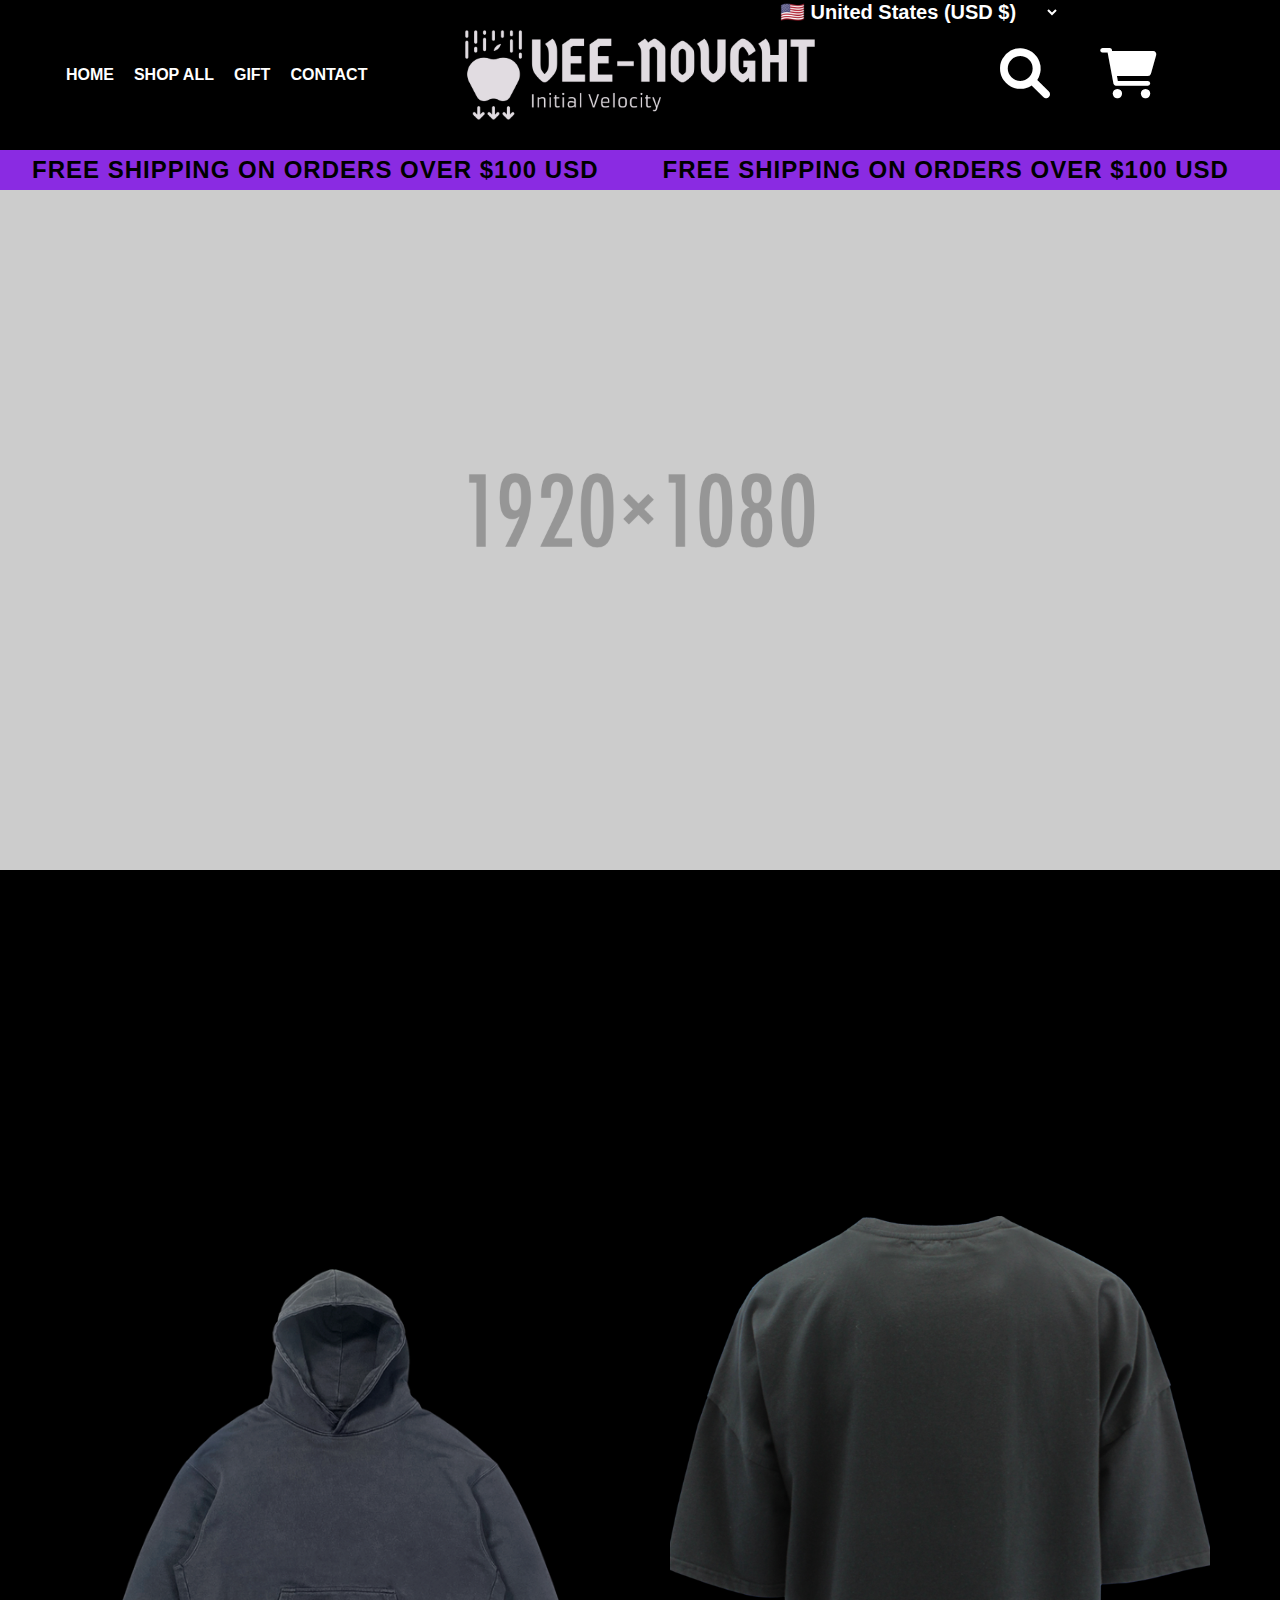
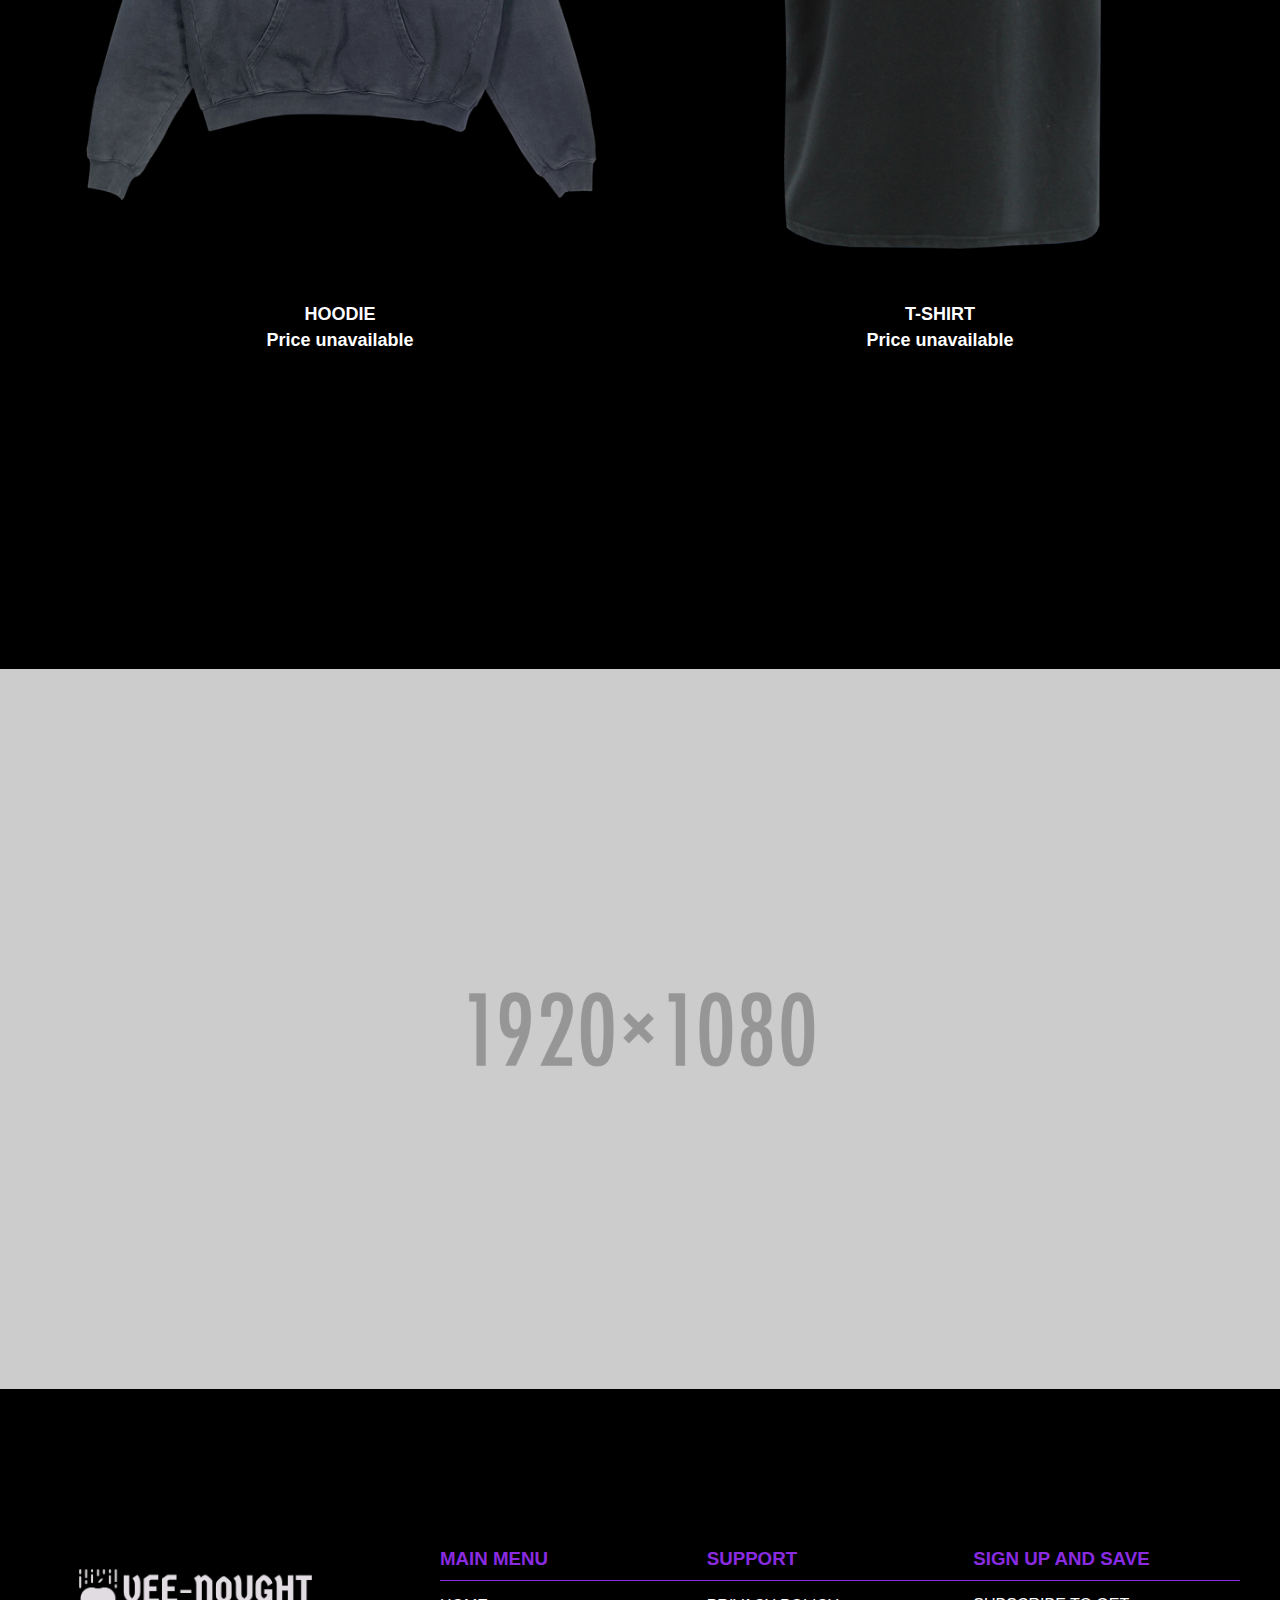
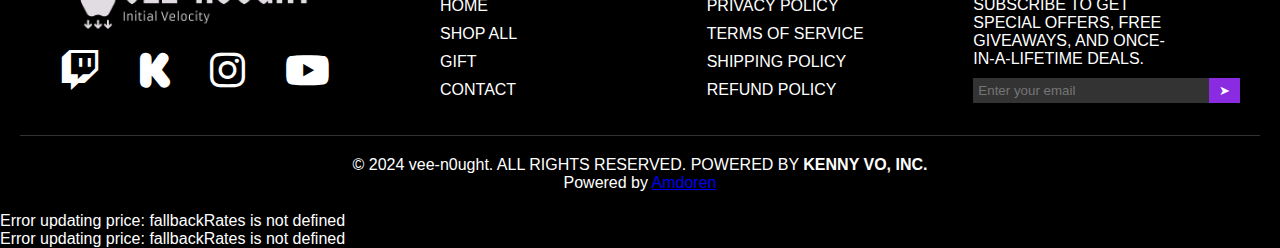
<file: index.html>
<!DOCTYPE html>
<html lang="en">
<head>
    <meta charset="UTF-8">
    <meta name="viewport" content="width=device-width, initial-scale=1.0">
    <title>vee.n0ught Store</title>
    <link rel="stylesheet" href="styles.css">
    <link rel="stylesheet" href="https://cdnjs.cloudflare.com/ajax/libs/font-awesome/6.0.0-beta3/css/all.min.css">
    <script src="scripts.js" defer></script>
    <script src="currency-converter.js" defer></script>
</head>
<body class="homepage">
    <div class="banner">
        <div class="banner-content">
            <h1>FREE SHIPPING ON ORDERS OVER $100 USD</h1>
            <h1>FREE SHIPPING ON ORDERS OVER $100 USD</h1>
            <h1>FREE SHIPPING ON ORDERS OVER $100 USD</h1>
            <h1>FREE SHIPPING ON ORDERS OVER $100 USD</h1>
            <h1>FREE SHIPPING ON ORDERS OVER $100 USD</h1>
            <h1>FREE SHIPPING ON ORDERS OVER $100 USD</h1>
        </div>
    </div>

    <header class="sticky-header">
        <nav class="nav-links">
            <ul>
                <li><a href="index.html">HOME</a></li>
                <li><a href="shop.html">SHOP ALL</a></li>
                <li><a href="gift.html">GIFT</a></li>
                <li><a href="contact.html">CONTACT</a></li>
            </ul>
        </nav>

        <div class="logo-container">
            <img src="images/logo.png" alt="v0 logo" class="logo">
        </div>

        <div class="icons">
            <a href="#" class="search-icon"><i class="fa-solid fa-magnifying-glass"></i></a>
            <a href="#" class="cart-icon"><i class="fa-solid fa-cart-shopping"></i></a>
        </div>
        
        <div class="currency-selector">
            <select id="currency-select">
                <option value="USD">🇺🇸 United States (USD $)</option>
                <option value="GBP">🇬🇧 United Kingdom (GBP £)</option>
                <option value="EUR">🇪🇺 France (EUR €)</option>
            </select>
        </div>
    </header>

    <main>
        <div class="hero-image">
            <img src="images/hero-image.jpg" alt="v0 merchandise showcase">
        </div>

        <div class="product-showcase index-showcase">
            <div class="product-item">
                <a href="product1.html" class="product-link">
                    <img src="images/1000x1333xHoodie.jpg" alt="Hoodie" class="product-image" data-hover="images/1000x1333xHoodieP2.jpg">
                    <h3>HOODIE</h3>
                    <p class="price" data-price="76.00">$76.00</p>
                </a>
            </div>
            <div class="product-item">
                <a href="product2.html" class="product-link">
                    <img src="images/1000x1333xT-Shirt.jpg" alt="T-Shirt" class="product-image" data-hover="images/1000x1333xT-ShirtP2.jpg">
                    <h3>T-SHIRT</h3>
                    <p class="price" data-price="38.00">$38.00</p>
                </a>
            </div>
        </div>

        <div class="hero-image">
            <img src="images/hero-image2.jpg" alt="v0 merchandise showcase 2">
        </div>

        <footer>
            <div class="footer-content">
                <div class="footer-top">
                    <div class="footer-logo">
                        <img src="images/logo.png" alt="vee-n0ught logo">
                        <div class="social-icons">
                            <a href="#" class="social-icon"><i class="fab fa-twitch"></i></a>
                            <a href="#" class="social-icon"><i class="fab fa-kickstarter-k"></i></a>
                            <a href="#" class="social-icon"><i class="fab fa-instagram"></i></a>
                            <a href="#" class="social-icon"><i class="fab fa-youtube"></i></a>
                        </div>
                    </div>
                    <div class="footer-links">
                        <div class="main-menu">
                            <h3>MAIN MENU</h3>
                            <hr>
                            <ul>
                                <li><a href="index.html">HOME</a></li>
                                <li><a href="shop.html">SHOP ALL</a></li>
                                <li><a href="gift.html">GIFT</a></li>
                                <li><a href="contact.html">CONTACT</a></li>
                            </ul>
                        </div>
                        <div class="support">
                            <h3>SUPPORT</h3>
                            <hr>
                            <ul>
                                <li><a href="#">PRIVACY POLICY</a></li>
                                <li><a href="#">TERMS OF SERVICE</a></li>
                                <li><a href="#">SHIPPING POLICY</a></li>
                                <li><a href="#">REFUND POLICY</a></li>
                            </ul>
                        </div>
                        <div class="newsletter">
                            <h3>SIGN UP AND SAVE</h3>
                            <hr>
                            <p>SUBSCRIBE TO GET SPECIAL OFFERS, FREE GIVEAWAYS, AND ONCE-IN-A-LIFETIME DEALS.</p>
                            <form>
                                <div class="email-input">
                                    <input type="email" placeholder="Enter your email">
                                    <button type="submit">➤</button>
                                </div>
                            </form>
                        </div>
                    </div>
                </div>
            </div>
            <hr class="footer-divider">
            <div class="copyright">
                © 2024 vee-n0ught. ALL RIGHTS RESERVED. POWERED BY <strong>KENNY VO, INC.</strong>
                <p>Powered by <a href="https://www.amdoren.com">Amdoren</a></p>
            </div>
        </footer>
    </main>
</body>
</html>
</file>
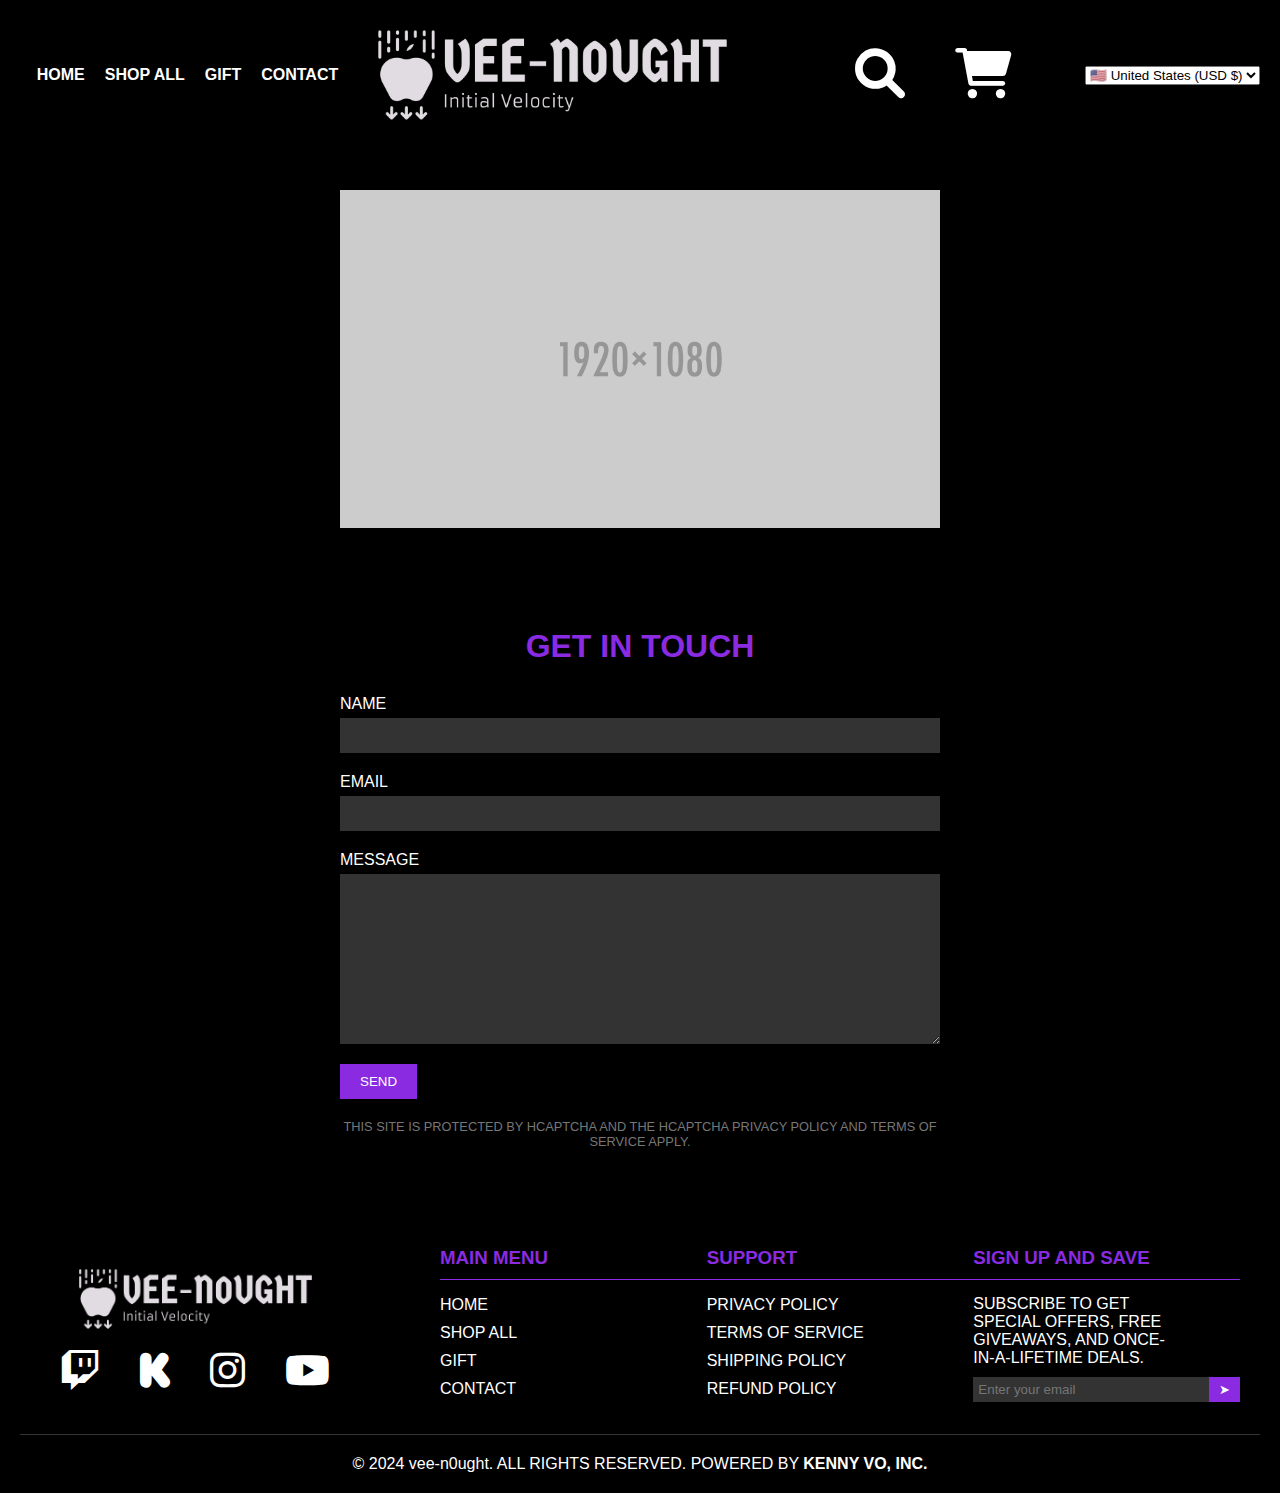
<file: contact.html>
<!DOCTYPE html>
<html lang="en">
<head>
    <meta charset="UTF-8">
    <meta name="viewport" content="width=device-width, initial-scale=1.0">
    <title>Contact - Vee.n0ught</title>
    <link rel="stylesheet" href="styles.css">
    <link rel="stylesheet" href="https://cdnjs.cloudflare.com/ajax/libs/font-awesome/6.0.0-beta3/css/all.min.css">
</head>
<body class="contact-page">

    <header class="sticky-header">
        <nav class="nav-links">
            <ul>
                <li><a href="index.html">HOME</a></li>
                <li><a href="shop.html">SHOP ALL</a></li>
                <li><a href="gift.html">GIFT</a></li>
                <li><a href="contact.html">CONTACT</a></li>
            </ul>
        </nav>
        <div class="logo-container">
            <img src="images/logo.png" alt="vee-n0ught logo" class="logo">
        </div>
        <div class="icons">
            <a href="#" class="search-icon"><i class="fa-solid fa-magnifying-glass"></i></a>
            <a href="#" class="cart-icon"><i class="fa-solid fa-cart-shopping"></i></a>
        </div>
        <div class="language-selector">
            <select>
                <option value="en">🇺🇸 United States (USD $)</option>
                <option value="fr">🇫🇷 France (EUR €)</option>
                <option value="de">🇩🇪 Germany (EUR €)</option>
            </select>
        </div>
    </header>

    <main class="contact-main">
        <div class="hero-image">
            <img src="images/hero-image.jpg" alt="v0 merchandise showcase">
        </div>
        <h1>GET IN TOUCH</h1>
        <form class="contact-form">
            <div class="form-group">
                <label for="name">NAME</label>
                <input type="text" id="name" name="name" required>
            </div>
            <div class="form-group">
                <label for="email">EMAIL</label>
                <input type="email" id="email" name="email" required>
            </div>
            <div class="form-group">
                <label for="message">MESSAGE</label>
                <textarea id="message" name="message" required></textarea>
            </div>
            <button type="submit" class="submit-btn">SEND</button>
        </form>
        <p class="captcha-notice">THIS SITE IS PROTECTED BY HCAPTCHA AND THE HCAPTCHA PRIVACY POLICY AND TERMS OF SERVICE APPLY.</p>
    </main>

    <footer>
        <div class="footer-content">
            <div class="footer-top">
                <div class="footer-logo">
                    <img src="images/logo.png" alt="vee-n0ught logo">
                    <div class="social-icons">
                        <a href="#" class="social-icon"><i class="fab fa-twitch"></i></a>
                        <a href="#" class="social-icon"><i class="fab fa-kickstarter-k"></i></a>
                        <a href="#" class="social-icon"><i class="fab fa-instagram"></i></a>
                        <a href="#" class="social-icon"><i class="fab fa-youtube"></i></a>
                    </div>
                </div>
                <div class="footer-links">
                    <div class="main-menu">
                        <h3>MAIN MENU</h3>
                        <hr>
                        <ul>
                            <li><a href="index.html">HOME</a></li>
                            <li><a href="shop.html">SHOP ALL</a></li>
                            <li><a href="gift.html">GIFT</a></li>
                            <li><a href="contact.html">CONTACT</a></li>
                        </ul>
                    </div>
                    <div class="support">
                        <h3>SUPPORT</h3>
                        <hr>
                        <ul>
                            <li><a href="#">PRIVACY POLICY</a></li>
                            <li><a href="#">TERMS OF SERVICE</a></li>
                            <li><a href="#">SHIPPING POLICY</a></li>
                            <li><a href="#">REFUND POLICY</a></li>
                        </ul>
                    </div>
                    <div class="newsletter">
                        <h3>SIGN UP AND SAVE</h3>
                        <hr>
                        <p>SUBSCRIBE TO GET SPECIAL OFFERS, FREE GIVEAWAYS, AND ONCE-IN-A-LIFETIME DEALS.</p>
                        <form>
                            <div class="email-input">
                                <input type="email" placeholder="Enter your email">
                                <button type="submit">➤</button>
                            </div>
                        </form>
                    </div>
                </div>
            </div>
        </div>
        <hr class="footer-divider">
        <div class="copyright">
            © 2024 vee-n0ught. ALL RIGHTS RESERVED. POWERED BY <strong>KENNY VO, INC.</strong>
        </div>
    </footer>
</body>
</html>
</file>
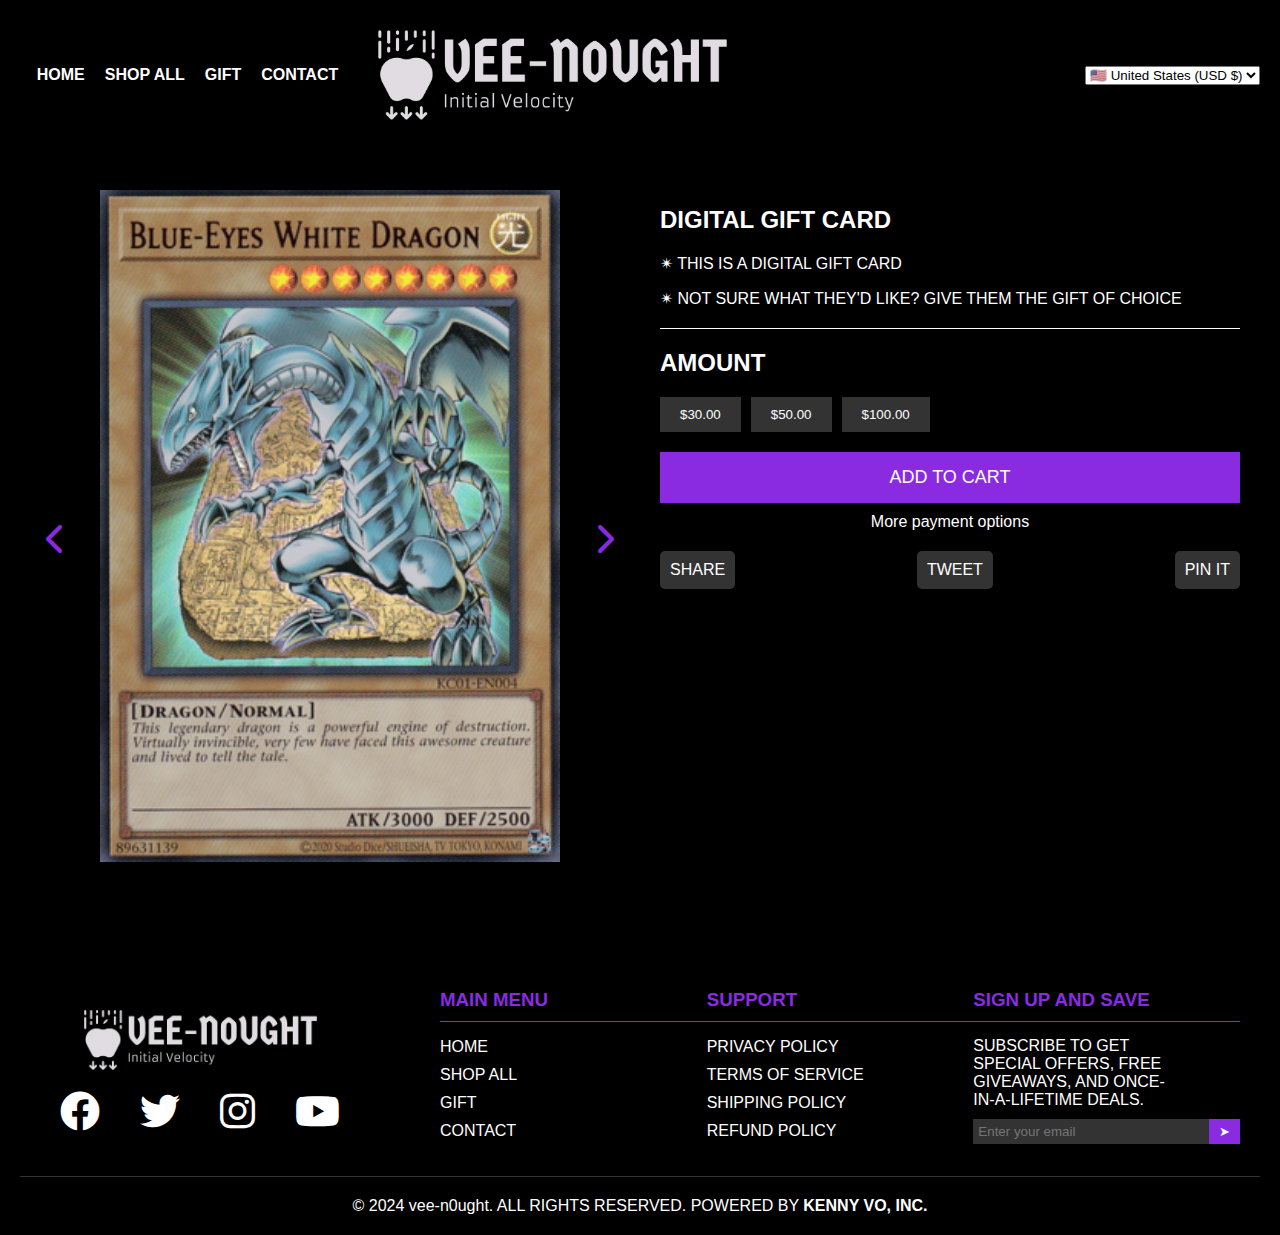
<file: gift.html>
<!DOCTYPE html>
<html lang="en">
<head>
    <meta charset="UTF-8">
    <meta name="viewport" content="width=device-width, initial-scale=1.0">
    <title>Digital Gift Card - vee-n0ught</title>
    <link rel="stylesheet" href="styles.css">
    <link rel="stylesheet" href="https://cdnjs.cloudflare.com/ajax/libs/font-awesome/6.0.0-beta3/css/all.min.css">
</head>
<body>
    <header class="sticky-header">
        <nav class="nav-links">
            <ul>
                <li><a href="index.html">HOME</a></li>
                <li><a href="shop.html">SHOP ALL</a></li>
                <li><a href="gift.html">GIFT</a></li>
                <li><a href="contact.html">CONTACT</a></li>
            </ul>
        </nav>
        <div class="logo-container">
            <img src="images/logo.png" alt="v0 logo" class="logo">
        </div>
        <div class="icons">
            <a href="#" class="search-icon"></a>
            <a href="#" class="cart-icon"></a>
        </div>
        <div class="language-selector">
            <select>
                <option value="en">🇺🇸 United States (USD $)</option>
                <option value="fr">🇫🇷 France (EUR €)</option>
                <option value="de">🇩🇪 Germany (EUR €)</option>
            </select>
        </div>
    </header>

    <main class="gift-main">
        <div class="gift-container">
            <div class="gift-image">
                <div class="carousel-container">
                    <button class="carousel-nav prev" id="prevBtn">
                        <i class="fa-solid fa-chevron-left fa-bounce"></i>
                    </button>
                    <div class="carousel">
                        <div class="carousel-item active">
                            <img src="images/giftcard.jpg" alt="Digital Gift Card 1">
                        </div>
                        <div class="carousel-item">
                            <img src="images/giftcard2.jpg" alt="Digital Gift Card 2">
                        </div>
                        <div class="carousel-item">
                            <img src="images/giftcard3.jpg" alt="Digital Gift Card 3">
                        </div>
                    </div>
                    <button class="carousel-nav next" id="nextBtn">
                        <i class="fa-solid fa-chevron-right fa-bounce"></i>
                    </button>
                </div>
            </div>

            <div class="gift-details">
                <h1>DIGITAL GIFT CARD</h1>
                <p>✴ THIS IS A DIGITAL GIFT CARD</p>
                <p>✴ NOT SURE WHAT THEY'D LIKE? GIVE THEM THE GIFT OF CHOICE</p>
                <hr class="gift-divider">

                <h2>AMOUNT</h2>
                <div class="gift-amounts">
                    <button class="amount-btn">$30.00</button>
                    <button class="amount-btn">$50.00</button>
                    <button class="amount-btn">$100.00</button>
                </div>

                <button class="add-to-cart-btn">ADD TO CART</button>
                <a href="#" class="more-payment-options">More payment options</a>

                <div class="share-buttons">
                    <a href="#" class="share-btn">SHARE</a>
                    <a href="#" class="share-btn">TWEET</a>
                    <a href="#" class="share-btn">PIN IT</a>
                </div>
            </div>
        </div>
    </main>

    <footer>
        <div class="footer-content">
            <div class="footer-top">
                <div class="footer-logo">
                    <img src="images/logo.png" alt="vee-n0ught logo">
                    <div class="social-icons">
                        <a href="#" class="social-icon"><i class="fab fa-facebook"></i></a>
                        <a href="#" class="social-icon"><i class="fab fa-twitter"></i></a>
                        <a href="#" class="social-icon"><i class="fab fa-instagram"></i></a>
                        <a href="#" class="social-icon"><i class="fab fa-youtube"></i></a>
                    </div>
                </div>
                <div class="footer-links">
                    <div class="main-menu">
                        <h3>MAIN MENU</h3>
                        <hr>
                        <ul>
                            <li><a href="index.html">HOME</a></li>
                            <li><a href="shop.html">SHOP ALL</a></li>
                            <li><a href="gift.html">GIFT</a></li>
                            <li><a href="contact.html">CONTACT</a></li>
                        </ul>
                    </div>
                    <div class="support">
                        <h3>SUPPORT</h3>
                        <hr>
                        <ul>
                            <li><a href="#">PRIVACY POLICY</a></li>
                            <li><a href="#">TERMS OF SERVICE</a></li>
                            <li><a href="#">SHIPPING POLICY</a></li>
                            <li><a href="#">REFUND POLICY</a></li>
                        </ul>
                    </div>
                    <div class="newsletter">
                        <h3>SIGN UP AND SAVE</h3>
                        <hr>
                        <p>SUBSCRIBE TO GET SPECIAL OFFERS, FREE GIVEAWAYS, AND ONCE-IN-A-LIFETIME DEALS.</p>
                        <div class="email-input">
                            <input type="email" placeholder="Enter your email">
                            <button>➤</button>
                        </div>
                    </div>
                </div>
            </div>
        </div>
        <hr class="footer-divider">
        <div class="copyright">
            © 2024 vee-n0ught. ALL RIGHTS RESERVED. POWERED BY <strong>KENNY VO, INC.</strong>
        </div>
    </footer>

    <script src="scripts.js"></script>
</body>
</html>
</file>
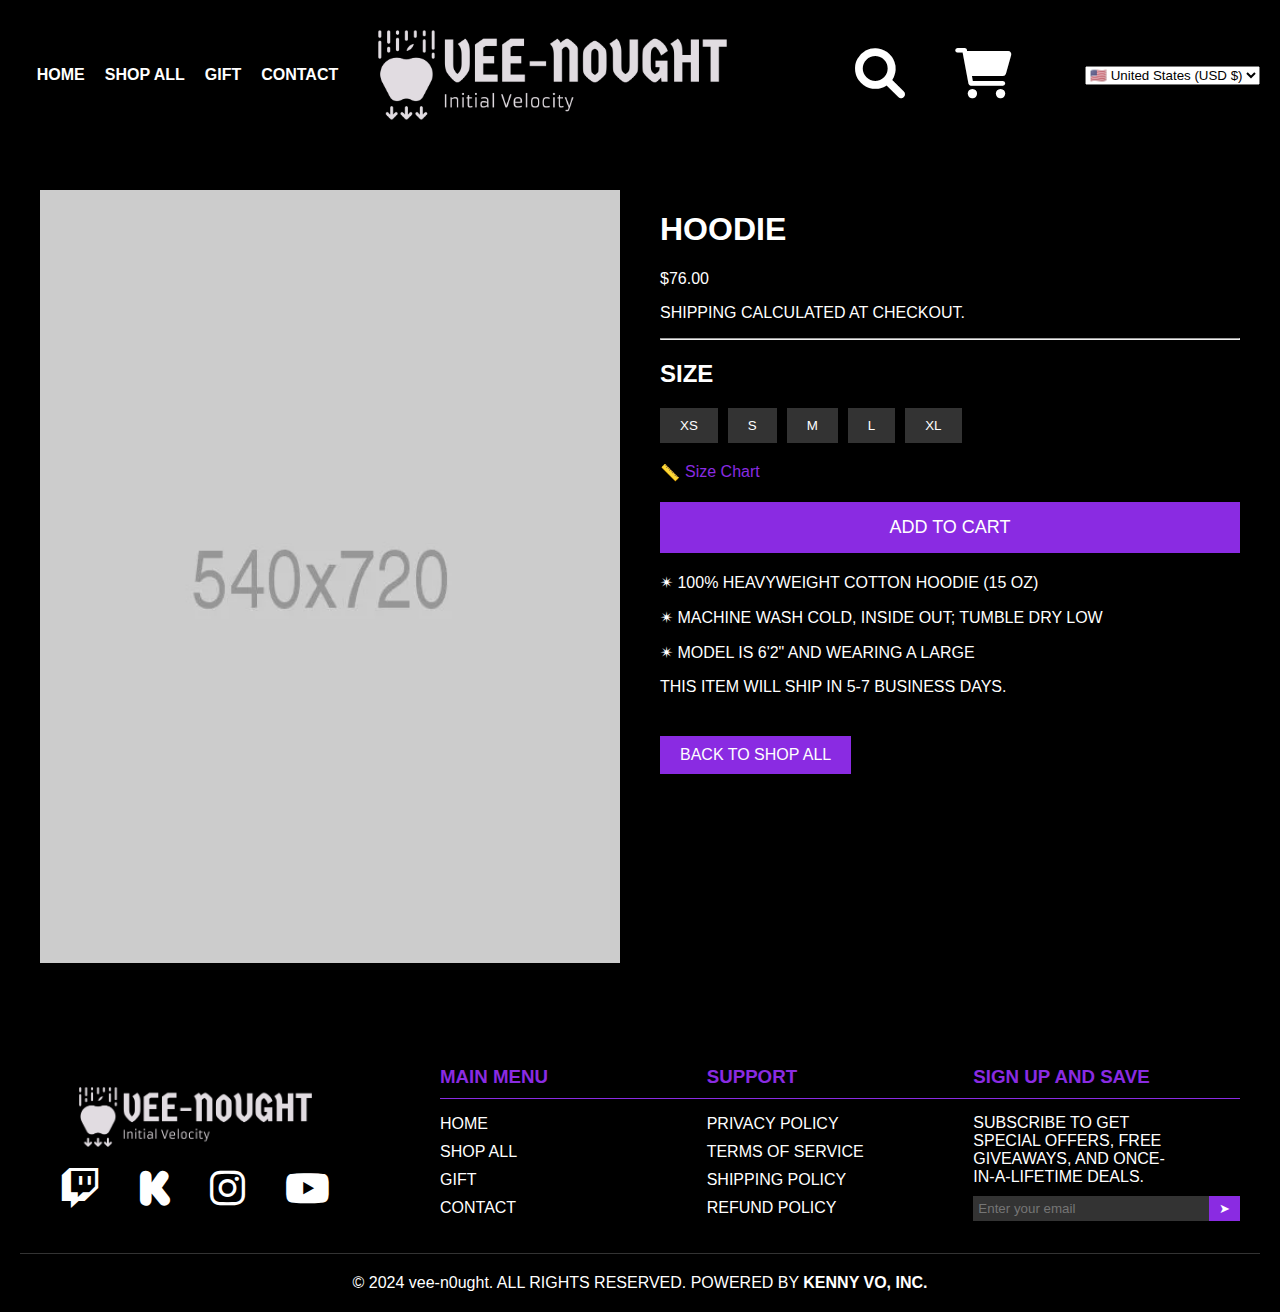
<file: product1.html>
<!DOCTYPE html>
<html lang="en">
<head>
    <meta charset="UTF-8">
    <meta name="viewport" content="width=device-width, initial-scale=1.0">
    <title>HOODIE - vee-n0ught</title>
    <link rel="stylesheet" href="styles.css">
    <link rel="stylesheet" href="https://cdnjs.cloudflare.com/ajax/libs/font-awesome/6.0.0-beta3/css/all.min.css">
    <script src="scripts.js"></script>
</head>
<body>
    <header class="sticky-header">
        <nav class="nav-links">
            <ul>
                <li><a href="index.html">HOME</a></li>
                <li><a href="shop.html">SHOP ALL</a></li>
                <li><a href="gift.html">GIFT</a></li>
                <li><a href="contact.html">CONTACT</a></li>
            </ul>
        </nav>

        <div class="logo-container">
            <img src="images/logo.png" alt="v0 logo" class="logo">
        </div>

        <div class="icons">
            <a href="#" class="search-icon"><i class="fas fa-search"></i></a>
            <a href="#" class="cart-icon"><i class="fas fa-shopping-cart"></i></a>
        </div>

        <div class="language-selector">
            <select>
                <option value="en">🇺🇸 United States (USD $)</option>
                <option value="fr">🇫🇷 France (EUR €)</option>
                <option value="de">🇩🇪 Germany (EUR €)</option>
            </select>
        </div>
    </header>

    <div class="product-container">
        <div class="product-image">
            <img src="images/product-1.jpg" alt="HOODIE">
        </div>
        <div class="product-details">
            <h1>HOODIE</h1>
            <p class="price">$76.00</p>
            <p>SHIPPING CALCULATED AT CHECKOUT.</p>
            <hr>
            <h2>SIZE</h2>
            <div class="size-buttons">
                <button class="size-button">XS</button>
                <button class="size-button">S</button>
                <button class="size-button">M</button>
                <button class="size-button">L</button>
                <button class="size-button">XL</button>
            </div>
            <a href="#" class="size-chart">Size Chart</a>
            <button class="add-to-cart">ADD TO CART</button>
            <div class="product-info">
                <p>✴ 100% HEAVYWEIGHT COTTON HOODIE (15 OZ)</p>
                <p>✴ MACHINE WASH COLD, INSIDE OUT; TUMBLE DRY LOW</p>
                <p>✴ MODEL IS 6'2" AND WEARING A LARGE</p>
                <p>THIS ITEM WILL SHIP IN 5-7 BUSINESS DAYS.</p>
            </div>
            <a href="shop.html" class="back-button">BACK TO SHOP ALL</a>
        </div>
    </div>

    <div id="sizeChartModal" class="modal">
        <div class="modal-content">
            <div class="modal-header">
                <h2>Hoodie Size Chart</h2>
                <span class="close">&times;</span>
            </div>
            <hr class="title-divider">
            <div class="subheading-container">
                <h3>PRODUCT MEASUREMENTS</h3>
                <div class="unit-toggle">
                    <button id="inchesBtn" class="active">INCHES</button>
                    <button id="cmBtn">CENTIMETERS</button>
                </div>
            </div>
            <div class="image-container">
                <img id="sizeChartImage" src="images/HoodieINCHES.png" alt="Size Chart">
            </div>
            <hr class="measure-divider">
            <h3 class="measure-heading">HOW TO MEASURE</h3>
            <div class="image-container">
                <img src="images/HowToMeasure.png" alt="How to Measure">
            </div>
        </div>
    </div>

    <footer>
        <div class="footer-content">
            <div class="footer-top">
                <div class="footer-logo">
                    <img src="images/logo.png" alt="vee-n0ught logo">
                    <div class="social-icons">
                        <a href="#" class="social-icon"><i class="fab fa-twitch"></i></a>
                        <a href="#" class="social-icon"><i class="fab fa-kickstarter-k"></i></a>
                        <a href="#" class="social-icon"><i class="fab fa-instagram"></i></a>
                        <a href="#" class="social-icon"><i class="fab fa-youtube"></i></a>
                    </div>
                </div>
                <div class="footer-links">
                    <div class="main-menu">
                        <h3>MAIN MENU</h3>
                        <hr>
                        <ul>
                            <li><a href="index.html">HOME</a></li>
                            <li><a href="shop.html">SHOP ALL</a></li>
                            <li><a href="gift.html">GIFT</a></li>
                            <li><a href="contact.html">CONTACT</a></li>
                        </ul>
                    </div>
                    <div class="support">
                        <h3>SUPPORT</h3>
                        <hr>
                        <ul>
                            <li><a href="#">PRIVACY POLICY</a></li>
                            <li><a href="#">TERMS OF SERVICE</a></li>
                            <li><a href="#">SHIPPING POLICY</a></li>
                            <li><a href="#">REFUND POLICY</a></li>
                        </ul>
                    </div>
                    <div class="newsletter">
                        <h3>SIGN UP AND SAVE</h3>
                        <hr>
                        <p>SUBSCRIBE TO GET SPECIAL OFFERS, FREE GIVEAWAYS, AND ONCE-IN-A-LIFETIME DEALS.</p>
                        <form>
                            <div class="email-input">
                                <input type="email" placeholder="Enter your email">
                                <button type="submit">➤</button>
                            </div>
                        </form>
                    </div>
                </div>
            </div>
        </div>
        <hr class="footer-divider">
        <div class="copyright">
            © 2024 vee-n0ught. ALL RIGHTS RESERVED. POWERED BY <strong>KENNY VO, INC.</strong>
        </div>
    </footer>

    <script>
        // Add zoom functionality to the image
        const productImage = document.querySelector('.product-image img');
        productImage.addEventListener('click', () => {
            productImage.classList.toggle('zoomed');
        });
    </script>
</body>
</html>
</file>
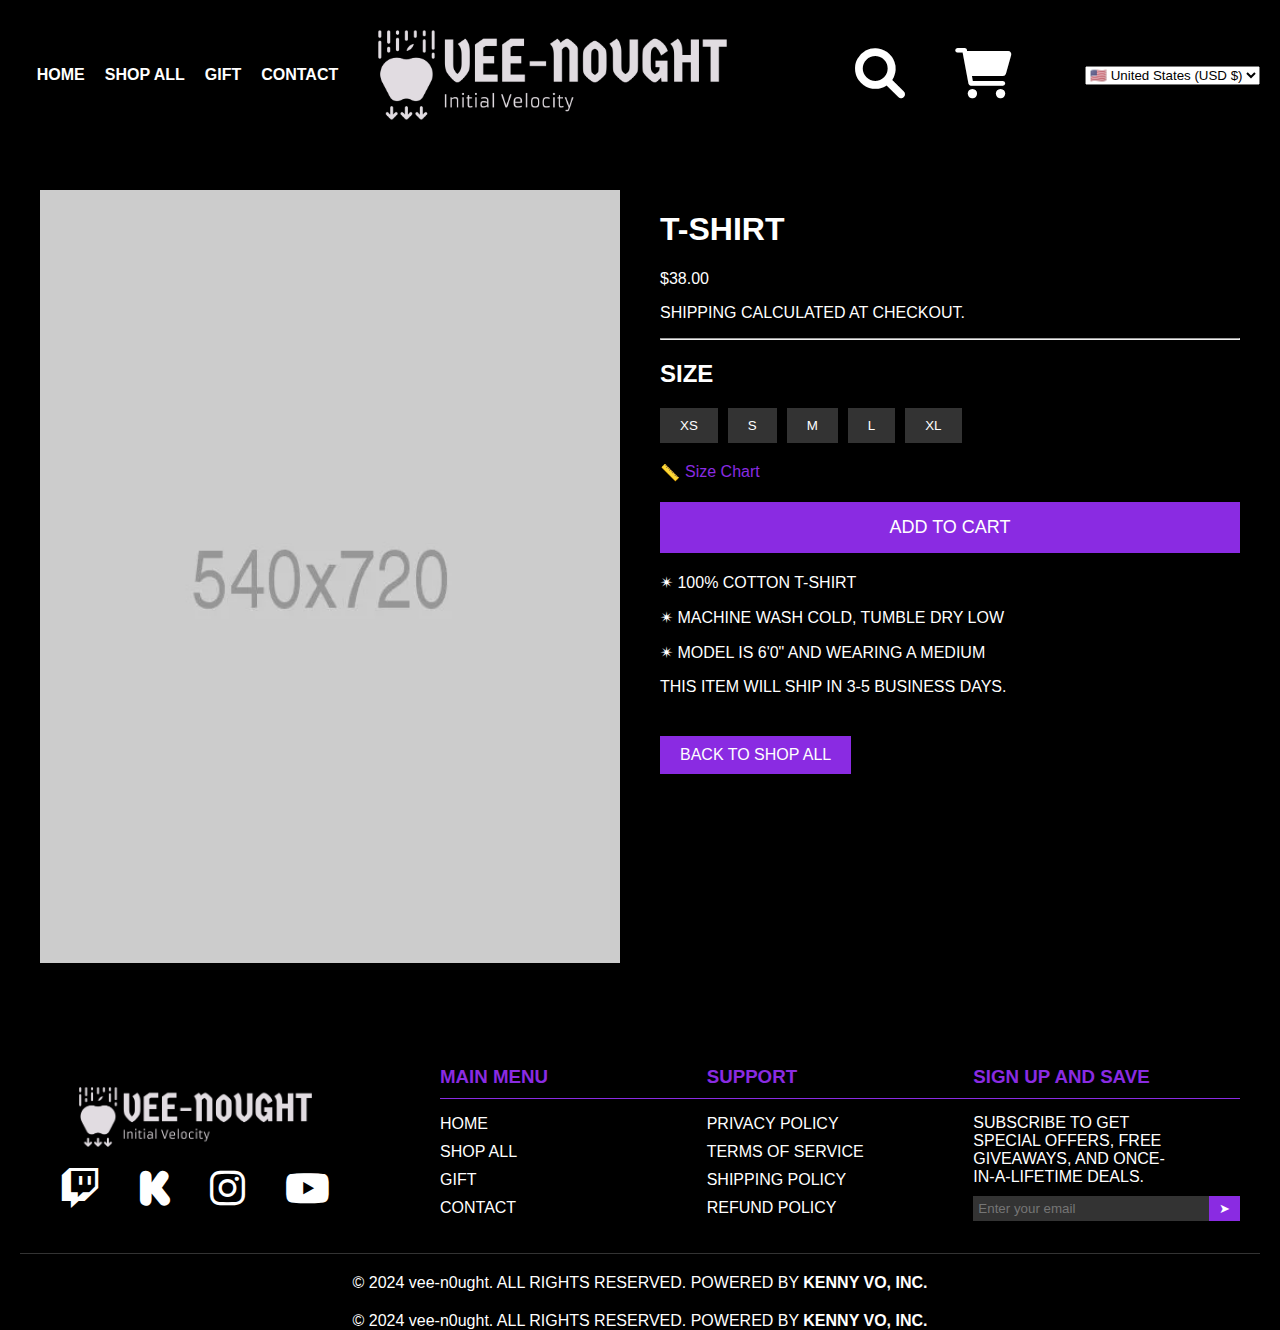
<file: product2.html>
<!DOCTYPE html>
<html lang="en">
<head>
    <meta charset="UTF-8">
    <meta name="viewport" content="width=device-width, initial-scale=1.0">
    <title>T-SHIRT - vee-n0ught</title>
    <link rel="stylesheet" href="styles.css">
    <link rel="stylesheet" href="https://cdnjs.cloudflare.com/ajax/libs/font-awesome/6.0.0-beta3/css/all.min.css">
    <script src="scripts.js"></script>
</head>
<body>
    <header class="sticky-header">
        <nav class="nav-links">
            <ul>
                <li><a href="index.html">HOME</a></li>
                <li><a href="shop.html">SHOP ALL</a></li>
                <li><a href="gift.html">GIFT</a></li>
                <li><a href="contact.html">CONTACT</a></li>
            </ul>
        </nav>

        <div class="logo-container">
            <img src="images/logo.png" alt="v0 logo" class="logo">
        </div>

        <div class="icons">
            <a href="#" class="search-icon"><i class="fas fa-search"></i></a>
            <a href="#" class="cart-icon"><i class="fas fa-shopping-cart"></i></a>
        </div>

        <div class="language-selector">
            <select>
                <option value="en">🇺🇸 United States (USD $)</option>
                <option value="fr">🇫🇷 France (EUR €)</option>
                <option value="de">🇩🇪 Germany (EUR €)</option>
            </select>
        </div>
    </header>

    <div class="product-container">
        <div class="product-image">
            <img src="images/product-2.jpg" alt="T-SHIRT">
        </div>
        <div class="product-details">
            <h1>T-SHIRT</h1>
            <p class="price">$38.00</p>
            <p>SHIPPING CALCULATED AT CHECKOUT.</p>
            <hr>
            <h2>SIZE</h2>
            <div class="size-buttons">
                <button class="size-button">XS</button>
                <button class="size-button">S</button>
                <button class="size-button">M</button>
                <button class="size-button">L</button>
                <button class="size-button">XL</button>
            </div>
            <a href="#" class="size-chart">Size Chart</a>
            <button class="add-to-cart">ADD TO CART</button>
            <div class="product-info">
                <p>✴ 100% COTTON T-SHIRT</p>
                <p>✴ MACHINE WASH COLD, TUMBLE DRY LOW</p>
                <p>✴ MODEL IS 6'0" AND WEARING A MEDIUM</p>
                <p>THIS ITEM WILL SHIP IN 3-5 BUSINESS DAYS.</p>
            </div>
            <a href="shop.html" class="back-button">BACK TO SHOP ALL</a>
        </div>
    </div>

    <div id="sizeChartModal" class="modal">
        <div class="modal-content">
            <div class="modal-header">
                <h2 class="modal-title">T-Shirt Size Chart</h2>
                <span class="close">&times;</span>
            </div>
            <hr class="title-divider">
            <div class="subheading-container">
                <h3>PRODUCT MEASUREMENTS</h3>
                <div class="unit-toggle">
                    <button id="inchesBtn" class="active">INCHES</button>
                    <button id="cmBtn">CENTIMETERS</button>
                </div>
            </div>
            <div class="image-container">
                <img id="sizeChartImage" src="images/T-ShirtINCHES.png" alt="Size Chart">
            </div>
            <hr class="measure-divider">
            <h3 class="measure-heading">HOW TO MEASURE</h3>
            <div class="image-container">
                <img src="images/HowToMeasure.png" alt="How to Measure">
            </div>
        </div>
    </div>

    <footer>
        <div class="footer-content">
            <div class="footer-top">
                <div class="footer-logo">
                    <img src="images/logo.png" alt="vee-n0ught logo">
                    <div class="social-icons">
                        <a href="#" class="social-icon"><i class="fab fa-twitch"></i></a>
                        <a href="#" class="social-icon"><i class="fab fa-kickstarter-k"></i></a>
                        <a href="#" class="social-icon"><i class="fab fa-instagram"></i></a>
                        <a href="#" class="social-icon"><i class="fab fa-youtube"></i></a>
                    </div>
                </div>
                <div class="footer-links">
                    <div class="main-menu">
                        <h3>MAIN MENU</h3>
                        <hr>
                        <ul>
                            <li><a href="index.html">HOME</a></li>
                            <li><a href="shop.html">SHOP ALL</a></li>
                            <li><a href="gift.html">GIFT</a></li>
                            <li><a href="contact.html">CONTACT</a></li>
                        </ul>
                    </div>
                    <div class="support">
                        <h3>SUPPORT</h3>
                        <hr>
                        <ul>
                            <li><a href="#">PRIVACY POLICY</a></li>
                            <li><a href="#">TERMS OF SERVICE</a></li>
                            <li><a href="#">SHIPPING POLICY</a></li>
                            <li><a href="#">REFUND POLICY</a></li>
                        </ul>
                    </div>
                    <div class="newsletter">
                        <h3>SIGN UP AND SAVE</h3>
                        <hr>
                        <p>SUBSCRIBE TO GET SPECIAL OFFERS, FREE GIVEAWAYS, AND ONCE-IN-A-LIFETIME DEALS.</p>
                        <form>
                            <div class="email-input">
                                <input type="email" placeholder="Enter your email">
                                <button type="submit">➤</button>
                            </div>
                        </form>
                    </div>
                </div>
            </div>
        </div>
        <hr class="footer-divider">
        <div class="copyright">
            © 2024 vee-n0ught. ALL RIGHTS RESERVED. POWERED BY <strong>KENNY VO, INC.</strong>
        </div>
    </footer>

    <div class="copyright">
        © 2024 vee-n0ught. ALL RIGHTS RESERVED. POWERED BY <strong>KENNY VO, INC.</strong>
    </div>

    <script>
        // Add zoom functionality to the image
        const productImage = document.querySelector('.product-image img');
        productImage.addEventListener('click', () => {
            productImage.classList.toggle('zoomed');
        });
    </script>
</body>
</html>
</file>
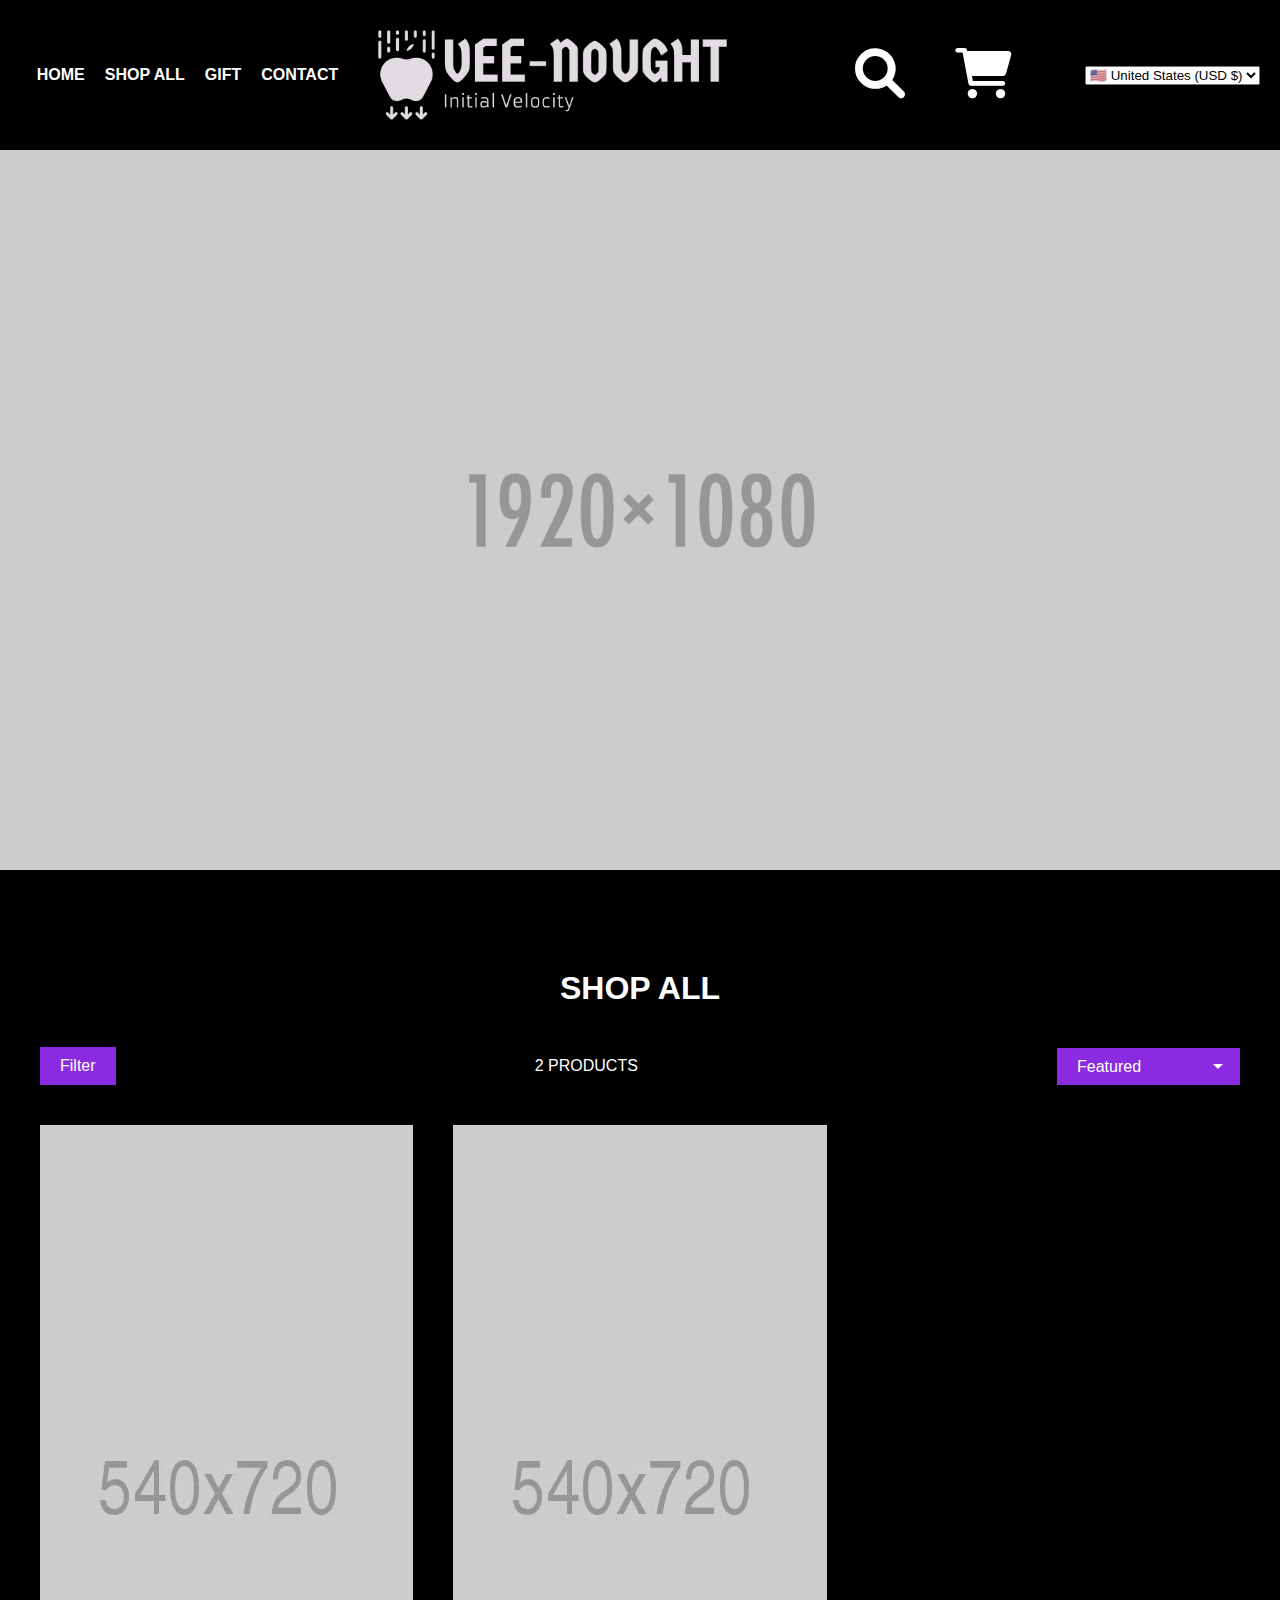
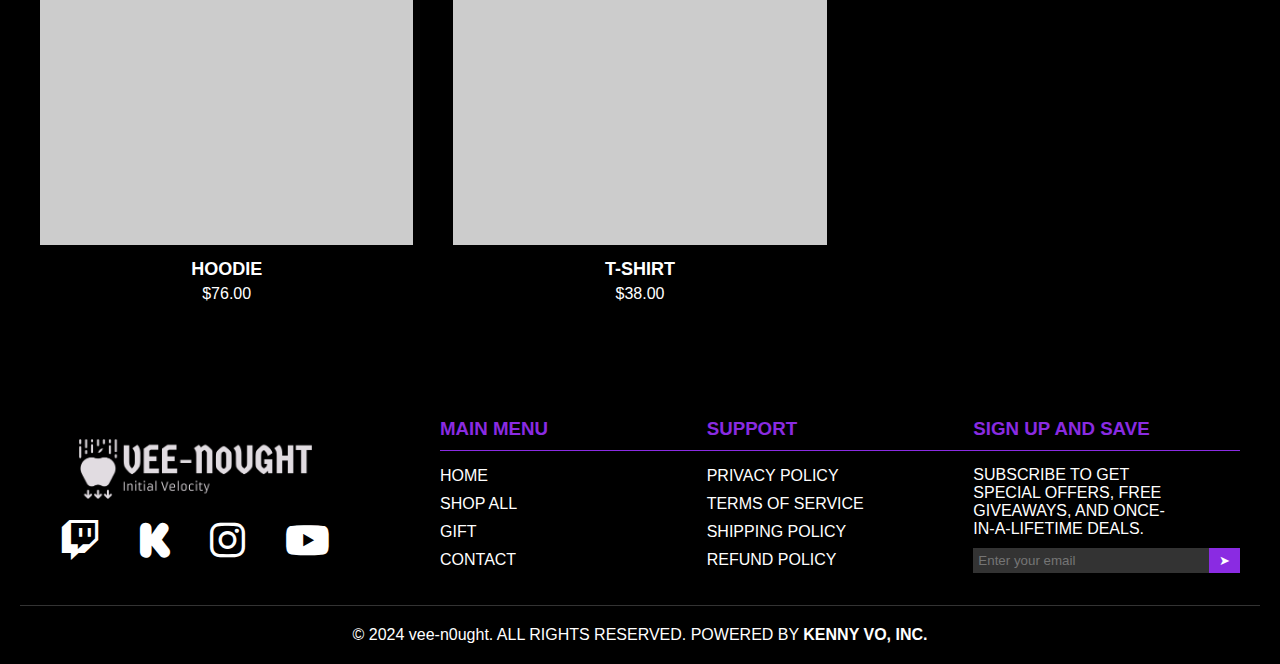
<file: shop.html>
<!DOCTYPE html>
<html lang="en">
<head>
    <meta charset="UTF-8">
    <meta name="viewport" content="width=device-width, initial-scale=1.0">
    <title>Shop All - vee-n0ught</title>
    <link rel="stylesheet" href="styles.css">
    <link rel="stylesheet" href="https://cdnjs.cloudflare.com/ajax/libs/font-awesome/6.0.0-beta3/css/all.min.css">
</head>
<body class="shop-page">
    <header class="sticky-header">
        <nav class="nav-links">
            <ul>
                <li><a href="index.html">HOME</a></li>
                <li><a href="shop.html">SHOP ALL</a></li>
                <li><a href="gift.html">GIFT</a></li>
                <li><a href="contact.html">CONTACT</a></li>
            </ul>
        </nav>

        <div class="logo-container">
            <img src="images/logo.png" alt="v0 logo" class="logo">
        </div>

        <div class="icons">
            <a href="#" class="search-icon"><i class="fas fa-search"></i></a>
            <a href="#" class="cart-icon"><i class="fas fa-shopping-cart"></i></a>
        </div>

        <div class="language-selector">
            <select>
                <option value="en">🇺🇸 United States (USD $)</option>
                <option value="fr">🇫🇷 France (EUR €)</option>
                <option value="de">🇩🇪 Germany (EUR €)</option>
            </select>
        </div>
    </header>

    <div class="hero-image">
        <img src="images/hero-image.jpg" alt="v0 merchandise showcase">
    </div>

    <main class="shop-main">
        <h1>SHOP ALL</h1>

        <div class="shop-controls">
            <button class="filter-btn">Filter</button>
            <span class="product-count">2 PRODUCTS</span>
            <select class="sort-select">
                <option>Featured</option>
                <option>Best selling</option>
                <option>Alphabetically, A-Z</option>
                <option>Alphabetically, Z-A</option>
                <option>Price, low to high</option>
                <option>Price, high to low</option>
                <option>Date, old to new</option>
                <option>Date, new to old</option>
            </select>
        </div>

        <div class="product-grid">
            <a href="product1.html" class="product-link">
                <div class="product-item">
                    <img src="images/product-1.jpg" alt="HOODIE">
                    <h3>HOODIE</h3>
                    <p>$76.00</p>
                </div>
            </a>
            <a href="product2.html" class="product-link">
                <div class="product-item">
                    <img src="images/product-2.jpg" alt="T-SHIRT">
                    <h3>T-SHIRT</h3>
                    <p>$38.00</p>
                </div>
            </a>
        </div>
    </main>

    <footer>
        <div class="footer-content">
            <div class="footer-top">
                <div class="footer-logo">
                    <img src="images/logo.png" alt="vee-n0ught logo">
                    <div class="social-icons">
                        <a href="#" class="social-icon"><i class="fab fa-twitch"></i></a>
                        <a href="#" class="social-icon"><i class="fab fa-kickstarter-k"></i></a>
                        <a href="#" class="social-icon"><i class="fab fa-instagram"></i></a>
                        <a href="#" class="social-icon"><i class="fab fa-youtube"></i></a>
                    </div>
                </div>
                <div class="footer-links">
                    <div class="main-menu">
                        <h3>MAIN MENU</h3>
                        <hr>
                        <ul>
                            <li><a href="index.html">HOME</a></li>
                            <li><a href="shop.html">SHOP ALL</a></li>
                            <li><a href="gift.html">GIFT</a></li>
                            <li><a href="contact.html">CONTACT</a></li>
                        </ul>
                    </div>
                    <div class="support">
                        <h3>SUPPORT</h3>
                        <hr>
                        <ul>
                            <li><a href="#">PRIVACY POLICY</a></li>
                            <li><a href="#">TERMS OF SERVICE</a></li>
                            <li><a href="#">SHIPPING POLICY</a></li>
                            <li><a href="#">REFUND POLICY</a></li>
                        </ul>
                    </div>
                    <div class="newsletter">
                        <h3>SIGN UP AND SAVE</h3>
                        <hr>
                        <p>SUBSCRIBE TO GET SPECIAL OFFERS, FREE GIVEAWAYS, AND ONCE-IN-A-LIFETIME DEALS.</p>
                        <form>
                            <div class="email-input">
                                <input type="email" placeholder="Enter your email">
                                <button type="submit">➤</button>
                            </div>
                        </form>
                    </div>
                </div>
            </div>
        </div>
        <hr class="footer-divider">
        <div class="copyright">
            © 2024 vee-n0ught. ALL RIGHTS RESERVED. POWERED BY <strong>KENNY VO, INC.</strong>
        </div>
    </footer>
</body>
</html>
</file>
<file: styles.css>
:root {
    --main-purple: #8A2BE2;
    --footer-background: #000;
    --footer-text-color: #fff;
    --footer-link-color: var(--main-purple);
    --footer-link-hover-color: #7023b8;
}

/* Base Styles */
body {
    font-family: Arial, sans-serif;
    margin: 0;
    padding: 0;
    padding-top: 150px;
    background-color: #000;
    color: #fff;
    overflow-x: hidden;
}

/* Banner */
/* Homepage-specific styles */
body.homepage .banner {
    top: 150px;
}

.banner {
    background-color: var(--main-purple);
    overflow: hidden;
    height: 40px;
    position: fixed;
    top: 140px;
    left: 0;
    right: 0;
    z-index: 1002;
    display: flex;
    align-items: center;
}

.banner-content {
    display: flex;
    justify-content: flex-start;
    overflow: hidden;
}

.banner-content h1 {
    font-size: 24px;
    font-family: 'Impact', sans-serif;
    text-transform: uppercase;
    color: #000;
    white-space: nowrap;
    padding: 0 2rem;
    letter-spacing: 1px;
    animation: move-rtl 5000ms linear infinite;
}

@keyframes move-rtl {
    0% {
        transform: translateX(0);
    }
    100% {
        transform: translateX(-100%);
    }
}

/* Sticky Header */
.sticky-header {
    position: fixed;
    top: 0;
    left: 0;
    right: 0;
    display: flex;
    justify-content: space-between;
    align-items: center;
    background-color: black;
    color: white;
    padding: 20px 20px;
    z-index: 1001;
    height: 110px;
}

.nav-links {
    flex: 1;
    display: flex;
    justify-content: center;
    list-style-type: none;
    margin: 0;
    padding: 0;
}

.nav-links ul {
    display: flex;
    list-style-type: none;
    margin: 0;
    padding: 0;
}

.nav-links li {
    margin-right: 20px;
}

.nav-links li a {
    color: white;
    text-decoration: none;
    font-weight: bold;
}

/* Navigation Link Hover and Active Styles */
.nav-links li a:hover {
    color: var(--main-purple);
    text-decoration: underline;
}

.nav-links li a.active {
    color: var(--main-purple);
    text-decoration: underline;
}

.logo-container {
    flex: 1;
    display: flex;
    justify-content: center;
    align-items: center;
}

.logo {
    height: 90px;
}

.icons {
    flex: 1;
    display: flex;
    justify-content: center;
    align-items: center;
}

.icons a {
    color: white;
    text-decoration: none;
    margin-left: 50px;
    font-size: 50px;
}

/* Hero Image */
.hero-image {
    width: 100%;
    height: 100%px;
    margin-top: 0;
    margin-bottom: 100px;
}

.hero-image img {
    width: 100%;
    height: 100%;
    display: block;
}

/* Hero Image Animation */
@keyframes fadeInSlide {
    0% {
        opacity: 0;
        transform: translateX(300px);
    }
    200% {
        opacity: 1;
        transform: translateX(0);
    }
}

.hero-image {
    animation: fadeInSlide 0.5s ease-in-out;
}

/* Product Showcase */
.product-showcase {
    display: flex;
    justify-content: center;
    gap: 30px;
    margin: 300px auto;
    max-width: 1200px;
}

.product-item {
    text-align: center;
}

.product-item img {
    width: 100%;
    max-width: 540px;
    height: auto;
    transition: opacity 0.3s ease-in-out;
}

.product-item h3 {
    margin-top: 20px;
    font-size: 24px;
    margin-bottom: 5px;
}

.product-item .price {
    font-size: 18px;
    font-weight: bold;
}

/* Product Showcase - Index Page */
.product-showcase.index-showcase {
    display: flex;
    justify-content: center;
    gap: 30px;
    margin: 300px auto;
    max-width: 1200px;
}

.index-showcase .product-item {
    text-align: center;
    width: 540px;
    margin: 0 15px;
}

.index-showcase .product-item img {
    width: 100%;
    max-width: 540px;
    height: auto;
    transition: opacity 0.3s ease-in-out;
    object-fit: cover;
    aspect-ratio: 1000 / 1333;
}

/* Footer */
footer {
    background-color: #000;
    color: #fff;
    padding: 40px 20px 20px;
  }
  
  .footer-content {
    max-width: 1200px;
    margin: 0 auto;
  }
  
  .footer-top {
    display: flex;
    justify-content: space-between;
    align-items: flex-start;
  }
  
  .footer-logo {
    display: flex;
    flex-direction: column;
    align-items: center;
    margin-top: 40px;
  }
  
  .footer-logo img {
    height: 60px;
    margin-bottom: 20px;
  }
  
  .social-icons {
    display: flex;
  }
  
  .social-icon {
    color: #fff;
    text-decoration: none;
    margin: 0 20px;
    font-size: 40px;
  }
  
  .footer-links {
    display: flex;
    justify-content: space-between;
    width: 100%;
    max-width: 800px;
  }
  
  .footer-links > div {
    flex: 1;
  }
  
  .footer-links h3 {
    color: var(--main-purple);
    margin-bottom: 10px;
  }
  
  .footer-links hr {
    border: none;
    border-top: 1px solid var(--main-purple);
    margin-bottom: 15px;
  }
  
  .footer-links ul {
    list-style-type: none;
    padding: 0;
  }
  
  .footer-links ul li {
    margin-bottom: 10px;
  }
  
  .footer-links ul li a {
    color: #fff;
    text-decoration: none;
  }
  
  .newsletter p {
    margin: 0 0 10px 0;
    max-width: 200px;
  }
  
  .email-input {
    display: flex;
    align-items: center;
  }
  
  .email-input input[type="email"] {
    padding: 5px;
    background-color: #333;
    border: none;
    color: #fff;
    flex-grow: 1;
  }
  
  .email-input button {
    padding: 5px 10px;
    background-color: var(--main-purple);
    color: #fff;
    border: none;
    cursor: pointer;
  }
  
  .footer-divider {
    border: none;
    border-top: 1px solid #333;  /* Grey color for the divider */
    margin: 20px 0;
  }
  
  .copyright {
    text-align: center;
    color: var(--footer-text-color);
  }
  
  .copyright p {
    margin: 0;
  }
  
  .copyright strong {
    font-weight: bold;
  }

/* Contact Page */
.contact-main {
    max-width: 600px;
    margin: 40px auto;
    padding: 0 20px;
}

.contact-main h1 {
    text-align: center;
    color: var(--main-purple);
    margin-bottom: 30px;
}

.contact-form {
    display: flex;
    flex-direction: column;
    gap: 20px;
}

.form-group {
    display: flex;
    flex-direction: column;
}

.form-group label {
    margin-bottom: 5px;
    color: #fff;
}

.form-group input,
.form-group textarea {
    padding: 10px;
    background-color: #333;
    border: none;
    color: #fff;
}

.form-group textarea {
    height: 150px;
    resize: vertical;
}

.submit-btn {
    padding: 10px 20px;
    background-color: var(--main-purple);
    color: #fff;
    border: none;
    cursor: pointer;
    align-self: flex-start;
}

.submit-btn:hover {
    background-color: #7023b8;
}

.captcha-notice {
    margin-top: 20px;
    font-size: 0.8em;
    color: #777;
    text-align: center;
}

/* Language Selector */
.currency-selector {
    position: absolute;
    top: 0px;
    right: 220px;
}

.currency-selector select {
    background-color: transparent;
    color: white;
    border: none;
    font-size: 20px;
    cursor: pointer;
    font-weight: bold;
}

.currency-selector select option {
    background-color: black;
    color: white;
}

/* Shop Page */
.shop-main {
    padding: 0 20px 40px;
    max-width: 1200px;
    margin: 0 auto;
}

.shop-main h1 {
    text-align: center;
    font-size: 32px;
    margin-bottom: 40px;
}

.shop-controls {
    display: flex;
    justify-content: space-between;
    align-items: center;
    margin-bottom: 40px;
}

.filter-btn, .sort-select {
    padding: 10px 20px;
    background-color: var(--main-purple);
    color: white;
    border: none;
    cursor: pointer;
    font-size: 16px;
}

.product-count {
    font-size: 16px;
}

.sort-select {
    appearance: none;
    padding-right: 30px;
    background-image: url('data:image/svg+xml;utf8,<svg fill="white" height="24" viewBox="0 0 24 24" width="24" xmlns="http://www.w3.org/2000/svg"><path d="M7 10l5 5 5-5z"/><path d="M0 0h24v24H0z" fill="none"/></svg>');
    background-repeat: no-repeat;
    background-position: right 10px center;
}

.product-grid {
    display: grid;
    grid-template-columns: repeat(auto-fill, minmax(300px, 1fr));
    gap: 40px;
    justify-items: center;
}

.product-item {
    text-align: center;
}

.product-item img {
    width: 100%;
    max-width: 540px;
    height: 720px;
    object-fit: cover;
}

.product-item h3 {
    margin-top: 10px;
    font-size: 18px;
}

.product-item p {
    margin-top: 5px;
    font-size: 16px;
}

/* Gift Page Styles */
.gift-main {
    padding: 40px 20px;
    max-width: 1200px;
    margin: 0 auto;
}

.gift-container {
    display: flex;
    justify-content: space-between;
    align-items: flex-start;
}

.gift-image {
    flex: 1;
    padding-right: 40px;
}

.gift-image img {
    max-width: 100%;
    height: auto;
}

.gift-details {
    flex: 1;
}

.gift-details h1 {
    font-size: 24px;
    margin-bottom: 20px;
}

.gift-details p {
    margin-bottom: 10px;
}

.gift-divider {
    border: none;
    border-top: 1px solid var(--footer-text-color);
    margin: 20px 0;
}

.gift-amounts {
    display: flex;
    gap: 10px;
    margin-bottom: 20px;
}

.amount-btn {
    padding: 10px 20px;
    background-color: #333;
    color: white;
    border: none;
    cursor: pointer;
}

.amount-btn:hover, .amount-btn:focus {
    background-color: var(--main-purple);
}

.add-to-cart-btn {
    display: block;
    width: 100%;
    padding: 15px;
    background-color: var(--main-purple);
    color: white;
    border: none;
    cursor: pointer;
    font-size: 18px;
    margin-bottom: 10px;
}

.more-payment-options {
    display: block;
    text-align: center;
    color: var(--footer-text-color);
    text-decoration: none;
    margin-bottom: 20px;
}

.share-buttons {
    display: flex;
    justify-content: space-between;
}

.share-btn {
    color: white;
    text-decoration: none;
    padding: 10px;
    background-color: #333;
    border-radius: 5px;
}

.share-btn i {
    margin-right: 5px;
}

.gift-image {
    display: flex;
    align-items: center;
    justify-content: center;
}

.carousel-container {
    position: relative;
    width: 100%;
    max-width: 600px;
    height: 700px;
    margin: 0 auto;
    padding: 0 60px;
}

.carousel {
    width: 100%;
    overflow: hidden;
}

.carousel-item {
    display: none;
    width: 100%;
}

.carousel-item.active {
    display: block;
}

.carousel-item img {
    width: 100%;
    height: auto;
    object-fit: contain;
}

.carousel-nav {
    position: absolute;
    top: 50%;
    transform: translateY(-50%);
    background: none;
    border: none;
    font-size: 2rem;
    color: #892ae2;
    cursor: pointer;
    z-index: 10;
    transition: opacity 0.3s ease-in-out;
}

.carousel-nav:hover {
    opacity: 0.7;
}

.carousel-nav.prev {
    left: 0;
}

.carousel-nav.next {
    right: 0;
}

/* Products */

.product-container {
    display: flex;
    max-width: 1200px;
    margin: 40px auto;
    padding: 0 20px;
}
.product-image {
    flex: 1;
    padding-right: 40px;
}
.product-image img {
    width: 100%;
    height: auto;
}
.product-details {
    flex: 1;
}
.size-buttons {
    display: flex;
    gap: 10px;
    margin-bottom: 20px;
}
.size-button {
    padding: 10px 20px;
    background-color: #333;
    color: white;
    border: none;
    cursor: pointer;
}
.size-button:hover, .size-button:focus {
    background-color: var(--main-purple);
}
.size-chart {
    color: var(--main-purple);
    text-decoration: none;
    display: inline-flex;
    align-items: center;
    margin-bottom: 20px;
}
.size-chart::before {
    content: "📏";
    margin-right: 5px;
}
.add-to-cart {
    display: block;
    width: 100%;
    padding: 15px;
    background-color: var(--main-purple);
    color: white;
    border: none;
    cursor: pointer;
    font-size: 18px;
    margin-bottom: 20px;
}
.product-info {
    margin-bottom: 20px;
}
.back-button {
    display: inline-block;
    padding: 10px 20px;
    background-color: var(--main-purple);
    color: white;
    text-decoration: none;
    margin-top: 20px;
}

.product-link {
    text-decoration: none;
    color: inherit;
}

.product-link:hover {
    opacity: 0.8;
}

/* Zoom functionality for product image */
.product-image img {
    transition: transform 0.3s ease-in-out;
    cursor: zoom-in;
}

.product-image img.zoomed {
    transform: scale(1.5);
    cursor: zoom-out;
}

/* Size Modal */
.modal {
    display: none;
    position: fixed;
    z-index: 1000;
    left: 0;
    top: 0;
    width: 100%;
    height: 100%;
    background-color: rgba(0,0,0,0.4);
}

.modal-content {
    background-color: #fefefe;
    margin: 5% auto;
    padding: 100px;
    border: 1px solid #888;
    width: 1144px;
    max-height: 80vh;
    overflow-y: auto;
    box-sizing: border-box;
}

.modal-header {
    display: flex;
    justify-content: space-between;
    align-items: center;
    margin-bottom: 10px;
}

.modal-header h2 {
    margin: 0;
    color: #333;
}

.close {
    color: #aaa;
    font-size: 28px;
    font-weight: bold;
    cursor: pointer;
}

.subheading-container {
    display: flex;
    justify-content: space-between;
    align-items: center;
    margin-bottom: 30px;
    width: 100%;
    margin-left: auto;
    margin-right: auto;
}

.subheading-container h3 {
    margin: 0;
    color: #666;
}

.unit-toggle button {
    padding: 10px 10px;
    font-size: 16px;
    cursor: pointer;
    background-color: #f0f0f0;
    border: 1px solid #ccc;
    color: #333;
}

.unit-toggle button.active {
    background-color: #892ae2;
    color: white;
}

.image-container {
    text-align: center;
    margin-bottom: 20px;
}

#sizeChartImage, .image-container img {
    max-width: 100%;
    height: auto;
}

.measure-divider {
    border: none;
    border-top: 1px solid #ccc;
    margin: 30px 0;
}


.measure-heading {
    text-align: center;
    color: #666;
    margin: 20px 0;
}

/* Ensure the page behind the modal doesn't scroll */
body.modal-open {
    overflow: hidden;
}
</file>
